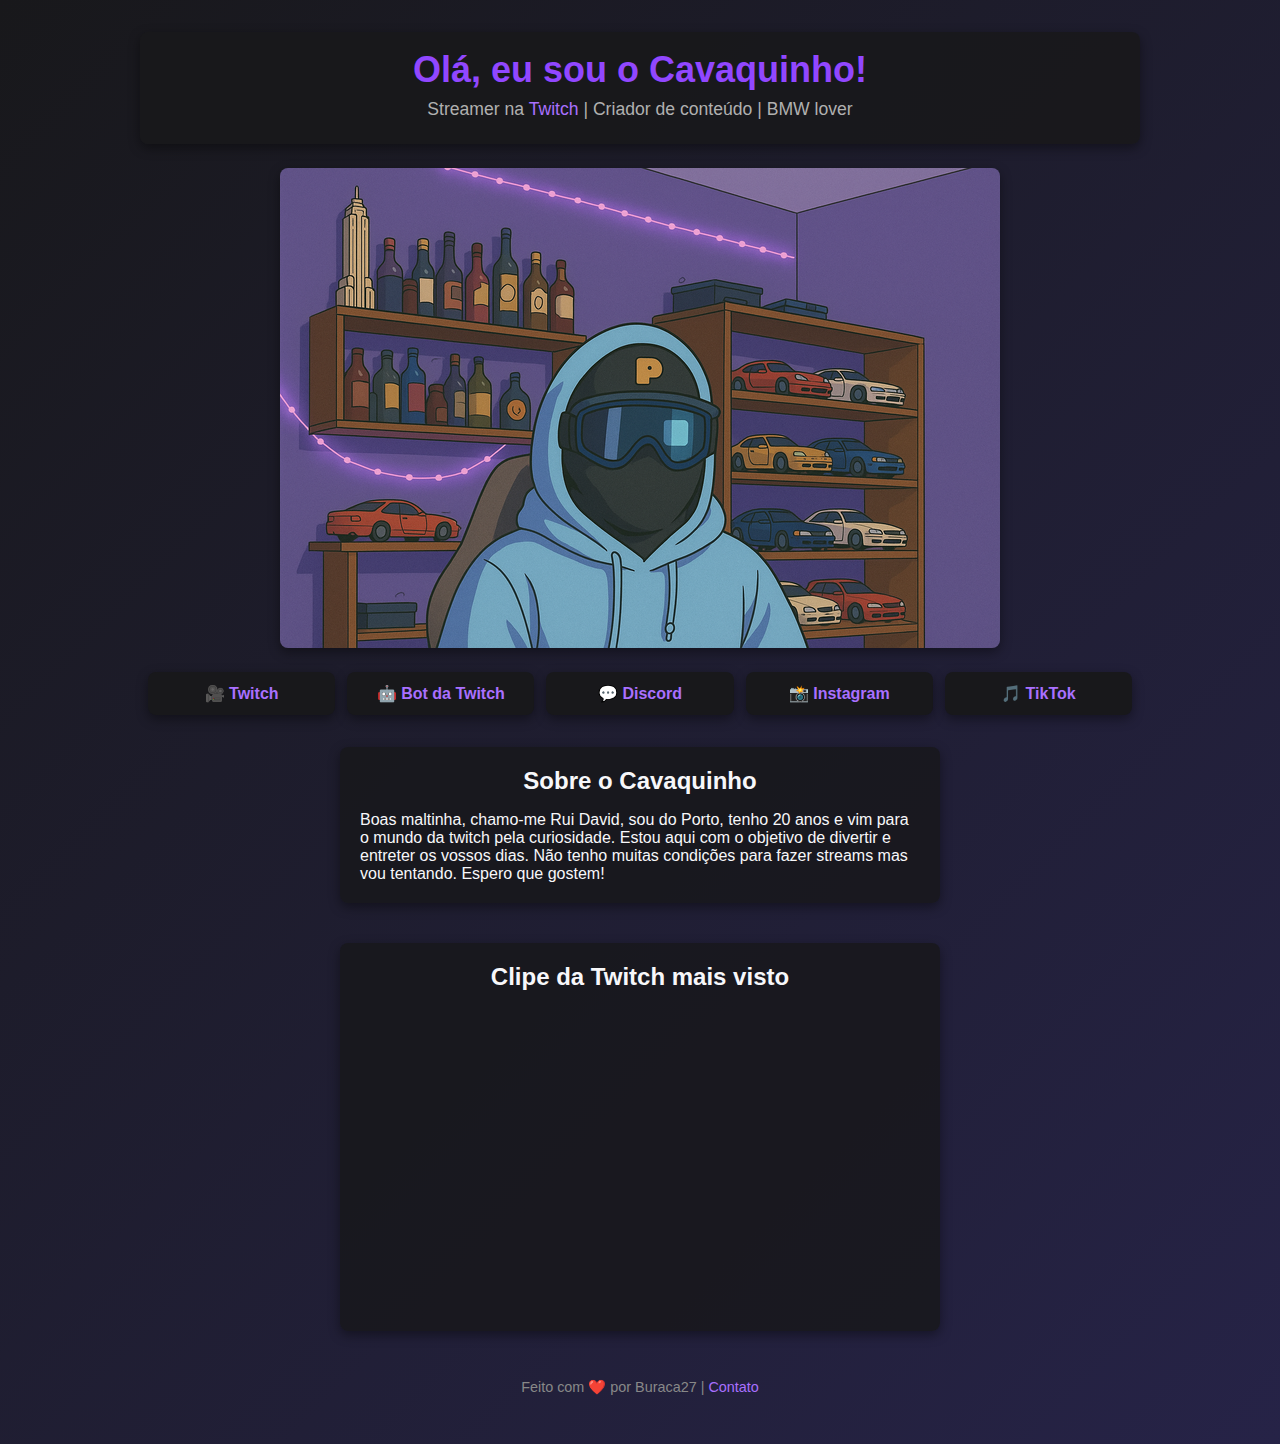
<file: index.html>
<!DOCTYPE html>
<html lang="pt">
  <head>
    <meta charset="UTF-8" />
    <title>Cavaquinho - Streamer na Twitch</title>
    <link rel="stylesheet" href="dark-theme.css" />
    <meta name="viewport" content="width=device-width, initial-scale=1" />
  </head>
  <body>
    <header class="header">
      <h1>Olá, eu sou o Cavaquinho!</h1>
      <p class="subtitle">
        Streamer na
        <a href="https://twitch.tv/cavaquiinho30" target="_blank">Twitch</a> |
        Criador de conteúdo | BMW lover
      </p>
    </header>

    <!-- Imagem de destaque -->
    <img
      src="imgs/banner.png"
      alt="Banner do Cavaquinho"
      style="
        max-width: 100%;
        border-radius: 8px;
        box-shadow: 0 4px 12px rgba(0, 0, 0, 0.4);
      "
    />

    <!-- Navegação -->
    <nav class="nav-links">
      <a
        href="https://twitch.tv/cavaquiinho30"
        target="_blank"
        class="nav-button"
        >🎥 Twitch</a
      >
      <a href="twitch.html" class="nav-button">🤖 Bot da Twitch</a>
      <a href="https://discord.gg/7awCWtXkYf" target="_blank" class="nav-button"
        >💬 Discord</a
      >
      <a
        href="https://www.instagram.com/cavaquinho30"
        target="_blank"
        class="nav-button"
        >📸 Instagram</a
      >
      <a
        href="https://www.tiktok.com/@cavaquiinhoo"
        target="_blank"
        class="nav-button"
        >🎵 TikTok</a
      >
    </nav>

    <!-- Sobre Mim -->
    <section class="info">
      <h2>Sobre o Cavaquinho</h2>
      <p>
        Boas maltinha, chamo-me Rui David, sou do Porto, tenho 20 anos e vim
        para o mundo da twitch pela curiosidade. Estou aqui com o objetivo de
        divertir e entreter os vossos dias. Não tenho muitas condições para
        fazer streams mas vou tentando. Espero que gostem!
      </p>
    </section>

    <!-- Último Clipe -->
    <section class="info">
      <h2>Clipe da Twitch mais visto</h2>
      <iframe
        src="https://clips.twitch.tv/embed?clip=TsundereBadEggnogPeoplesChamp-kGHmoq6KLTQqQFYO&parent=https://cavaquiinho.pt/"
        width="100%"
        height="300"
        frameborder="0"
        allowfullscreen="true"
        scrolling="no"
      >
      </iframe>
    </section>

    <!-- Rodapé -->
    <footer class="footer">
      <p>
        Feito com ❤️ por Buraca27 |
        <a href="mailto:buraca27@gmail.com">Contato</a>
      </p>
    </footer>
  </body>
</html>
</file>
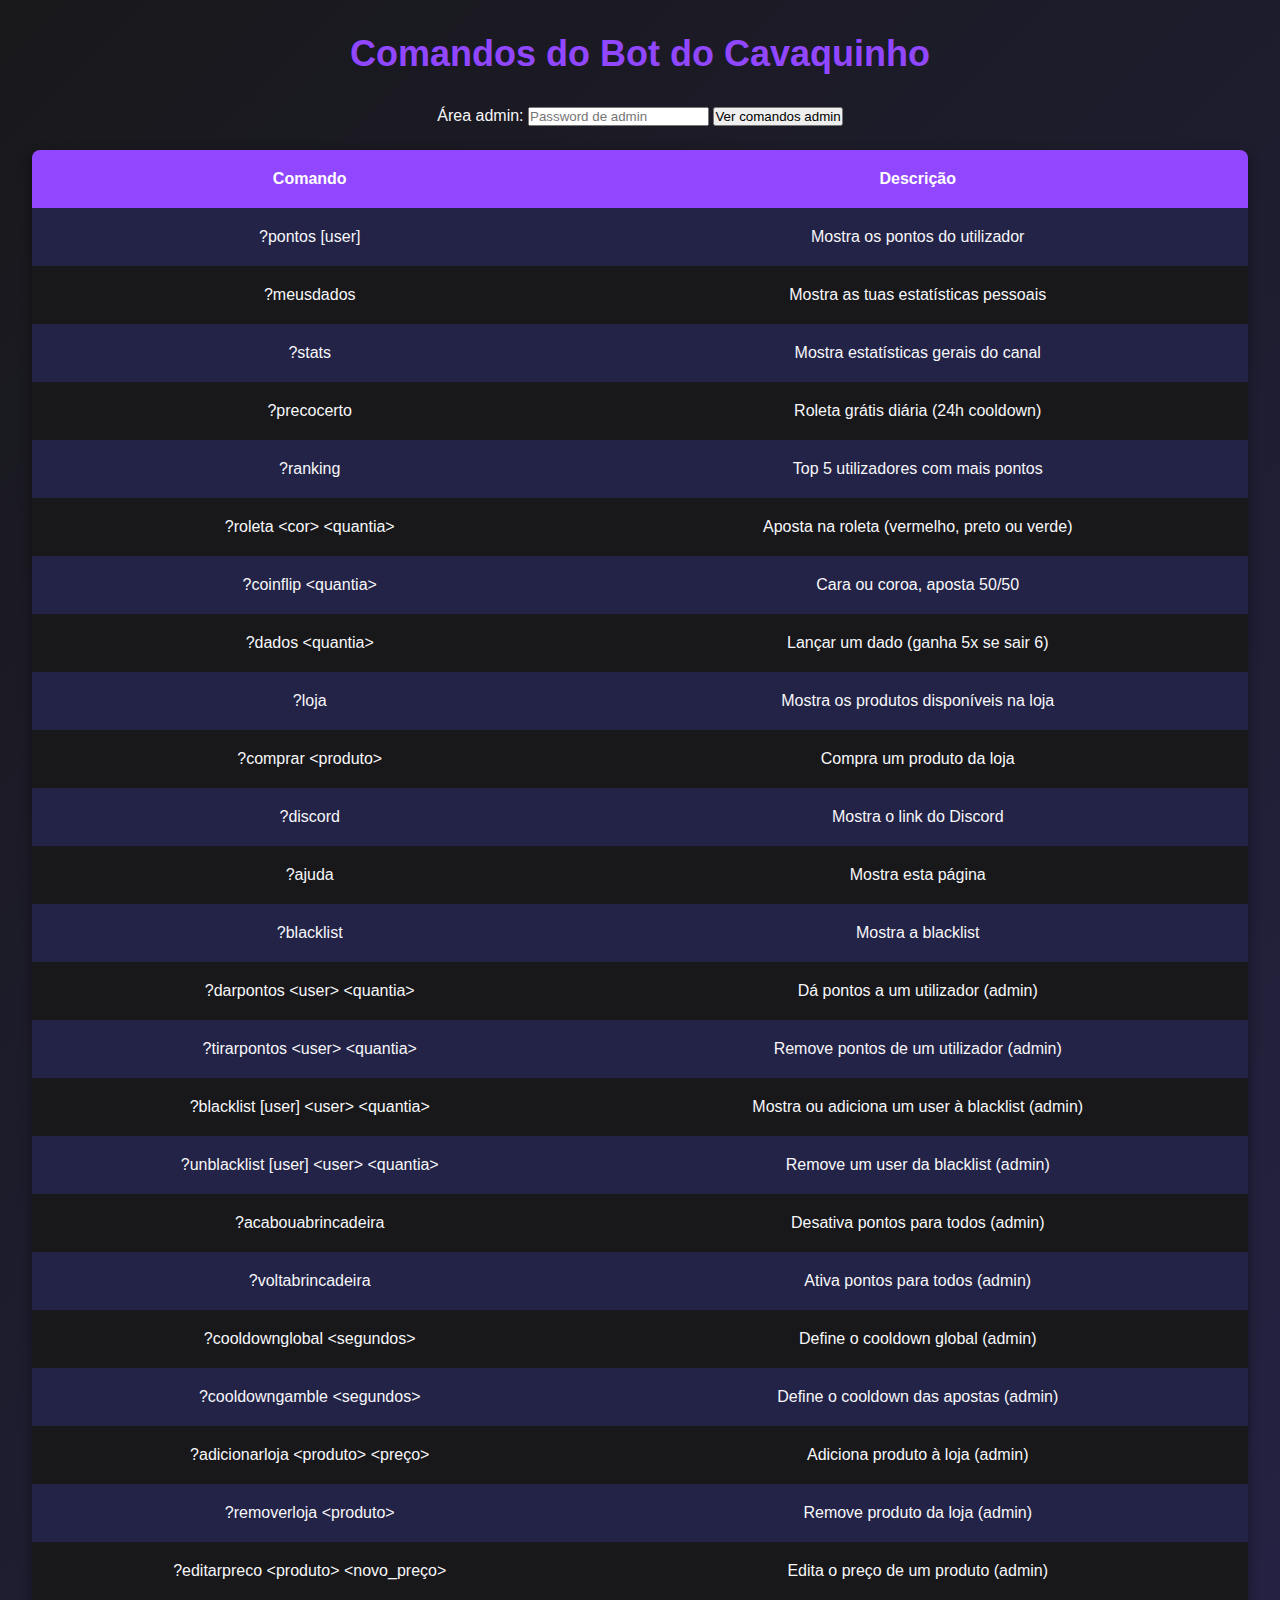
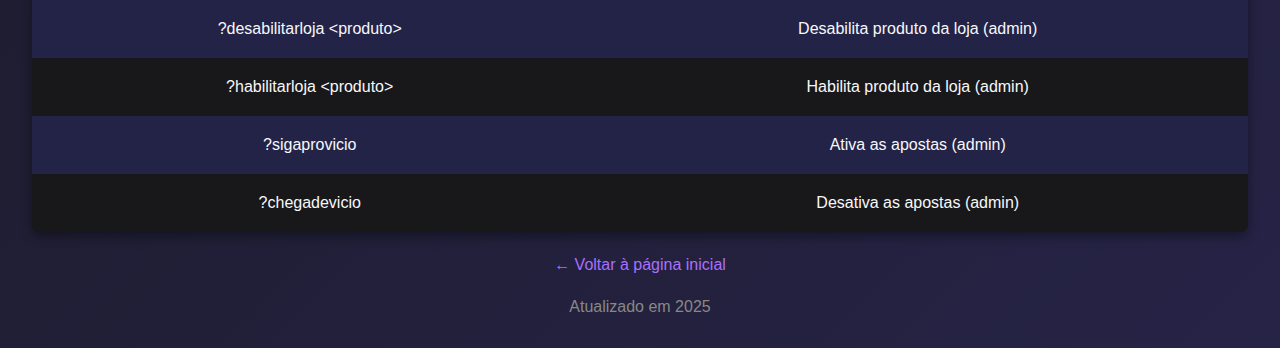
<file: commands.html>
<!DOCTYPE html>
<html lang="pt">
  <head>
    <meta charset="UTF-8" />
    <title>Comandos do Bot do Cavaquinho</title>
    <link rel="stylesheet" href="dark-theme.css" />
  </head>
  <body>
    <h1>Comandos do Bot do Cavaquinho</h1>
    <div class="admin-box">
      <label for="adminPwd">Área admin:</label>
      <input type="password" id="adminPwd" placeholder="Password de admin" />
      <button onclick="showAdmin()">Ver comandos admin</button>
      <span id="adminError" class="error"></span>
    </div>
    <table id="commandsTable">
      <tr>
        <th>Comando</th>
        <th>Descrição</th>
      </tr>
      <tr>
        <td>?pontos [user]</td>
        <td>Mostra os pontos do utilizador</td>
      </tr>
      <tr>
        <td>?meusdados</td>
        <td>Mostra as tuas estatísticas pessoais</td>
      </tr>
      <tr>
        <td>?stats</td>
        <td>Mostra estatísticas gerais do canal</td>
      </tr>
      <tr>
        <td>?precocerto</td>
        <td>Roleta grátis diária (24h cooldown)</td>
      </tr>
      <tr>
        <td>?ranking</td>
        <td>Top 5 utilizadores com mais pontos</td>
      </tr>
      <tr>
        <td>?roleta &lt;cor&gt; &lt;quantia&gt;</td>
        <td>Aposta na roleta (vermelho, preto ou verde)</td>
      </tr>
      <tr>
        <td>?coinflip &lt;quantia&gt;</td>
        <td>Cara ou coroa, aposta 50/50</td>
      </tr>
      <tr>
        <td>?dados &lt;quantia&gt;</td>
        <td>Lançar um dado (ganha 5x se sair 6)</td>
      </tr>
      <tr>
        <td>?loja</td>
        <td>Mostra os produtos disponíveis na loja</td>
      </tr>
      <tr>
        <td>?comprar &lt;produto&gt;</td>
        <td>Compra um produto da loja</td>
      </tr>
      <tr>
        <td>?discord</td>
        <td>Mostra o link do Discord</td>
      </tr>
      <tr>
        <td>?ajuda</td>
        <td>Mostra esta página</td>
      </tr>
      <tr>
        <td>?blacklist</td>
        <td>Mostra a blacklist</td>
      </tr>
      <!-- Admin-only commands (hidden by default) -->
      <tr class="admin-row">
        <td>?darpontos &lt;user&gt; &lt;quantia&gt;</td>
        <td>Dá pontos a um utilizador <span class="admin">(admin)</span></td>
      </tr>
      <tr class="admin-row">
        <td>?tirarpontos &lt;user&gt; &lt;quantia&gt;</td>
        <td>
          Remove pontos de um utilizador <span class="admin">(admin)</span>
        </td>
      </tr>
      <tr class="admin-row">
        <td>?blacklist [user] &lt;user&gt; &lt;quantia&gt;</td>
        <td>
          Mostra ou adiciona um user à blacklist
          <span class="admin">(admin)</span>
        </td>
      </tr>
      <tr class="admin-row">
        <td>?unblacklist [user] &lt;user&gt; &lt;quantia&gt;</td>
        <td>Remove um user da blacklist <span class="admin">(admin)</span></td>
      </tr>

      <tr class="admin-row">
        <td>?acabouabrincadeira</td>
        <td>Desativa pontos para todos <span class="admin">(admin)</span></td>
      </tr>
      <tr class="admin-row">
        <td>?voltabrincadeira</td>
        <td>Ativa pontos para todos <span class="admin">(admin)</span></td>
      </tr>
      <tr class="admin-row">
        <td>?cooldownglobal &lt;segundos&gt;</td>
        <td>Define o cooldown global <span class="admin">(admin)</span></td>
      </tr>
      <tr class="admin-row">
        <td>?cooldowngamble &lt;segundos&gt;</td>
        <td>
          Define o cooldown das apostas <span class="admin">(admin)</span>
        </td>
      </tr>
      <tr class="admin-row">
        <td>?adicionarloja &lt;produto&gt; &lt;preço&gt;</td>
        <td>Adiciona produto à loja <span class="admin">(admin)</span></td>
      </tr>
      <tr class="admin-row">
        <td>?removerloja &lt;produto&gt;</td>
        <td>Remove produto da loja <span class="admin">(admin)</span></td>
      </tr>
      <tr class="admin-row">
        <td>?editarpreco &lt;produto&gt; &lt;novo_preço&gt;</td>
        <td>Edita o preço de um produto <span class="admin">(admin)</span></td>
      </tr>
      <tr class="admin-row">
        <td>?desabilitarloja &lt;produto&gt;</td>
        <td>Desabilita produto da loja <span class="admin">(admin)</span></td>
      </tr>
      <tr class="admin-row">
        <td>?habilitarloja &lt;produto&gt;</td>
        <td>Habilita produto da loja <span class="admin">(admin)</span></td>
      </tr>
      <tr class="admin-row">
        <td>?sigaprovicio</td>
        <td>Ativa as apostas <span class="admin">(admin)</span></td>
      </tr>
      <tr class="admin-row">
        <td>?chegadevicio</td>
        <td>Desativa as apostas <span class="admin">(admin)</span></td>
      </tr>
    </table>
    <p style="text-align: center">
      <a href="index.html">← Voltar à página inicial</a>
    </p>
    <p style="text-align: center; color: #888">Atualizado em 2025</p>
    <script>
      // Defina a password de admin aqui (exemplo: "cavaquinho123")
      const ADMIN_PASSWORD = "cavaquinho123";
      function showAdmin() {
        const pwd = document.getElementById("adminPwd").value;
        const error = document.getElementById("adminError");
        if (pwd === ADMIN_PASSWORD) {
          document
            .getElementById("commandsTable")
            .classList.add("admin-visible");
          error.textContent = "";
        } else {
          error.textContent = "Password errada!";
        }
      }
      // Enter key submit
      document
        .getElementById("adminPwd")
        .addEventListener("keydown", function (e) {
          if (e.key === "Enter") showAdmin();
        });
    </script>
  </body>
</html>
</file>
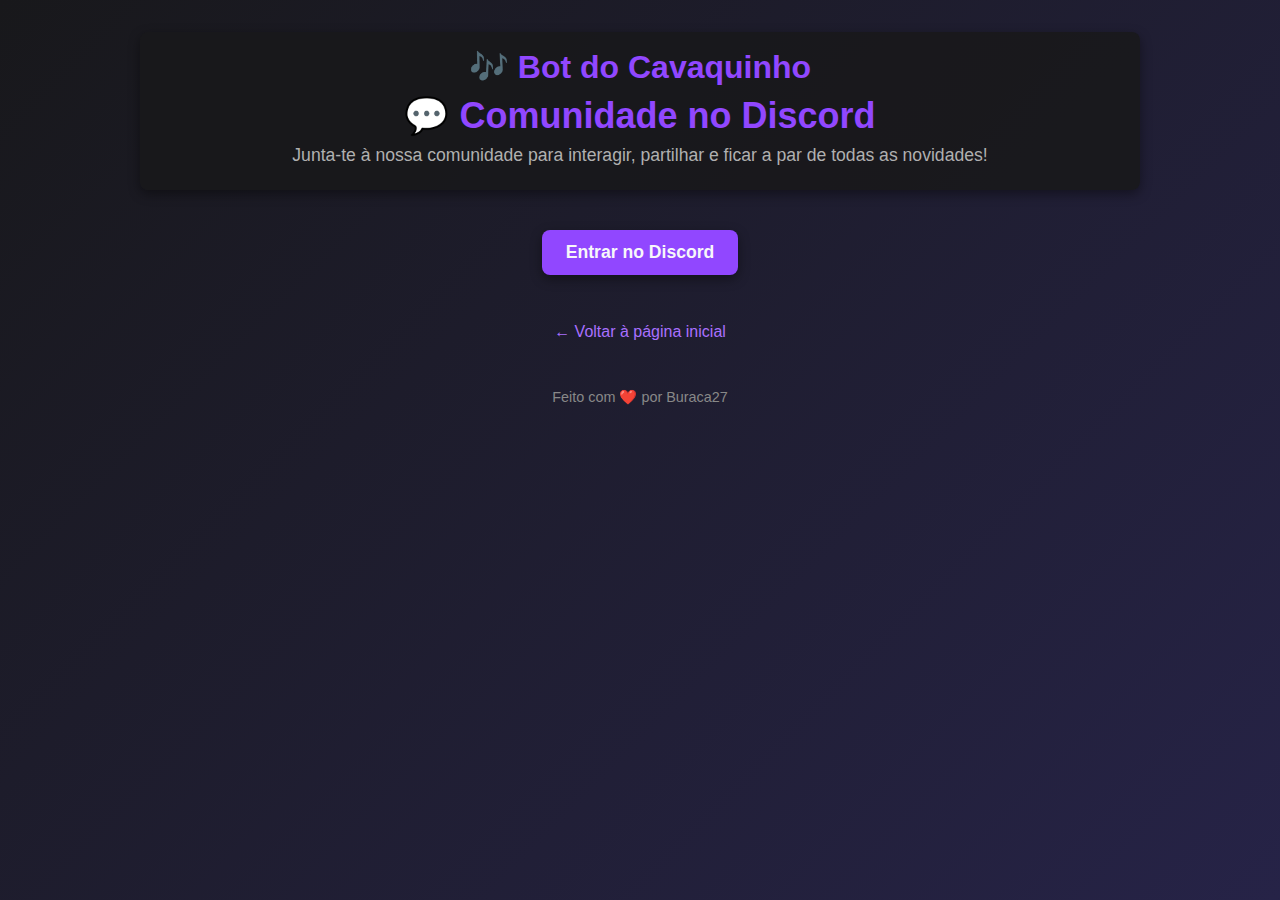
<file: discord.html>
<!DOCTYPE html>
<html lang="pt">
  <head>
    <meta charset="UTF-8" />
    <title>Discord do Bot do Cavaquinho</title>
    <link rel="stylesheet" href="dark-theme.css">
    <meta name="viewport" content="width=device-width, initial-scale=1">
  </head>
  <body>
    <header class="header">
      <div class="logo">🎶 Bot do Cavaquinho</div>
      <h1>💬 Comunidade no Discord</h1>
      <p class="subtitle">Junta-te à nossa comunidade para interagir, partilhar e ficar a par de todas as novidades!</p>
    </header>
    <div class="cta-container">
      <a href="https://teu-link-do-discord-aqui" target="_blank" class="cta-button">Entrar no Discord</a>
    </div>
    <a href="index.html" class="back-link">← Voltar à página inicial</a>
    <footer class="footer">
      <!-- <p>Feito com ❤️ por <a href="https://twitch.tv/buraca27" target="_blank">Buraca27</a></p> -->
      <p>Feito com ❤️ por Buraca27</a></p>
    </footer>
  </body>
</html>
</file>
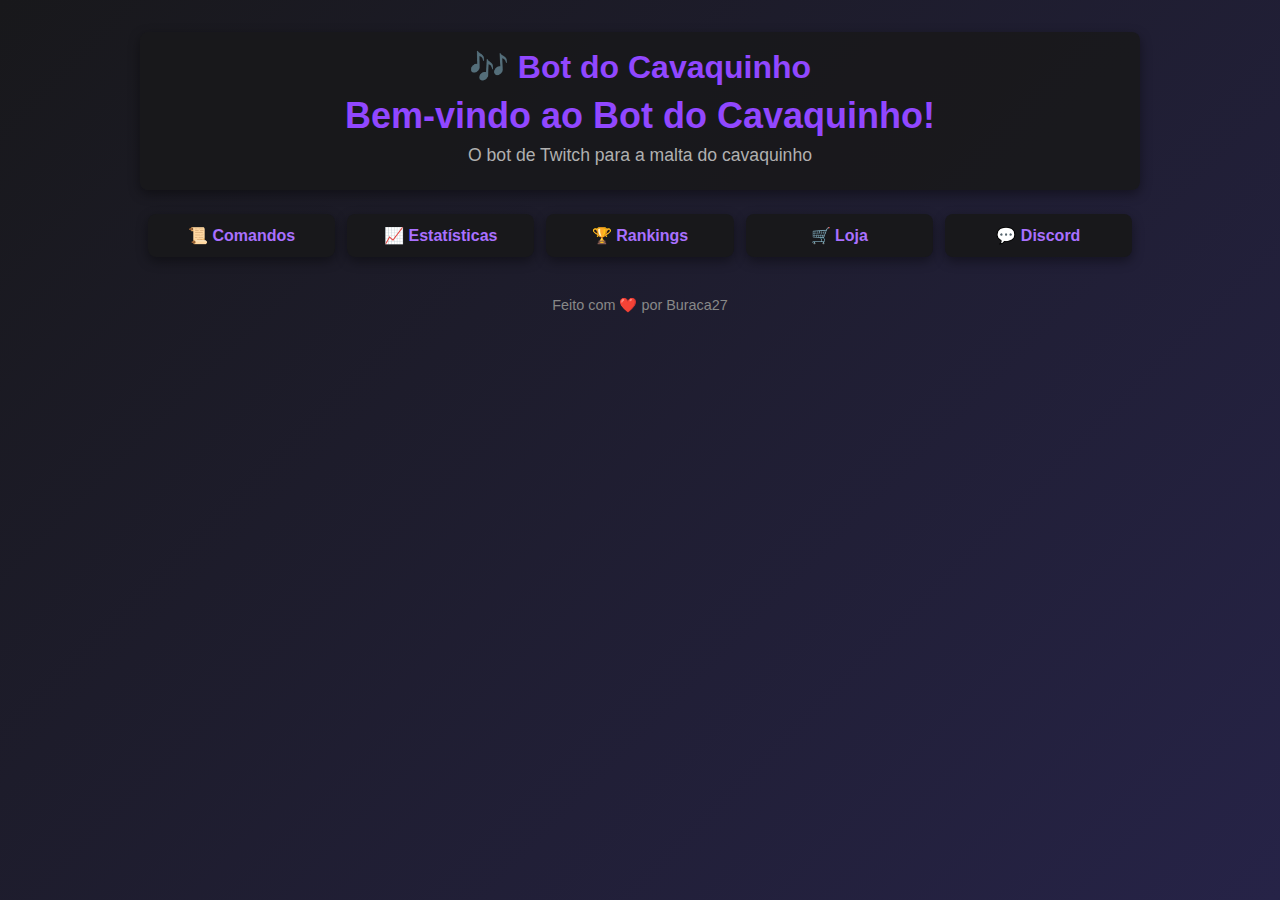
<file: twitch.html>
<!DOCTYPE html>
<html lang="pt">
  <head>
    <meta charset="UTF-8" />
    <title>Bot do Cavaquinho</title>
    <link rel="stylesheet" href="dark-theme.css" />
    <meta name="viewport" content="width=device-width, initial-scale=1">
  </head>
  <body>
    <header class="header">
      <div class="logo">🎶 Bot do Cavaquinho</div>
      <h1>Bem-vindo ao Bot do Cavaquinho!</h1>
      <p class="subtitle">O bot de Twitch para a malta do cavaquinho</p>
    </header>
    <nav class="nav-links">
      <a href="commands.html" class="nav-button">📜 Comandos</a>
      <a href="stats.html" class="nav-button">📈 Estatísticas</a>
      <a href="ranking.html" class="nav-button">🏆 Rankings</a>
      <a href="loja.html" class="nav-button">🛒 Loja</a>
      <a href="discord.html" class="nav-button">💬 Discord</a>
    </nav>
    <footer class="footer">
      <!-- <p>Feito com ❤️ por <a href="https://twitch.tv/buraca27" target="_blank">Buraca27</a></p> -->
      <p>Feito com ❤️ por Buraca27</a></p>
    </footer>
  </body>
</html>
</file>
<file: dark-theme.css>
:root {
  --twitch-purple: #9147ff;
  --twitch-dark: #18181b;
  --twitch-bg-gradient: linear-gradient(135deg, #18181b 0%, #262347 100%);
  --twitch-accent: #a970ff;
  --twitch-highlight: #f7f7fa;
  --twitch-error: #ff4b4b;
  --border-radius: 8px;
  --shadow: 0 4px 12px rgba(0, 0, 0, 0.4);
  --transition: all 0.2s ease;
  --glow: 0 0 8px rgba(145, 71, 255, 0.5);
  --backdrop-blur: blur(8px);
}

/* Reset */
* {
  box-sizing: border-box;
  margin: 0;
  padding: 0;
}

html, body {
  width: 100%;
  min-height: 100vh;
  font-family: 'Inter', 'Segoe UI', Arial, sans-serif;
  background: var(--twitch-bg-gradient);
  color: var(--twitch-highlight);
  font-size: 16px;
  overflow-x: hidden;
  -webkit-overflow-scrolling: touch;
}

body {
  display: flex;
  flex-direction: column;
  align-items: center;
  padding: 1.5rem;
  gap: 1.5rem;
}

/* Header */
.header {
  text-align: center;
  width: 100%;
  max-width: 1000px;
  padding: 1rem;
  background: rgba(24, 24, 27, 0.9);
  border-radius: var(--border-radius);
  box-shadow: var(--shadow);
}

.logo {
  font-size: clamp(1.5rem, 5vw, 2rem);
  font-weight: 700;
  color: var(--twitch-purple);
  margin-bottom: 0.5rem;
}

.subtitle {
  font-size: clamp(0.9rem, 3vw, 1.1rem);
  color: #b0b0b0;
  margin-bottom: 0.5rem;
}

/* Headings */
h1 {
  font-size: clamp(1.75rem, 6vw, 2.25rem);
  color: var(--twitch-purple);
  text-align: center;
  margin-bottom: 0.5rem;
  line-height: 1.2;
}

h2 {
  font-size: clamp(1.25rem, 5vw, 1.5rem);
  color: var(--twitch-highlight);
  text-align: center;
  margin-bottom: 1rem;
}

h3 {
  font-size: clamp(0.9rem, 4vw, 1.1rem);
  color: var(--twitch-highlight);
  margin-bottom: 0.5rem;
}

/* Links */
a {
  color: var(--twitch-accent);
  text-decoration: none;
  transition: var(--transition);
}
a:hover {
  color: var(--twitch-purple);
  text-decoration: none;
  filter: brightness(1.2);
}

/* User Link */
.user-link {
  cursor: pointer;
  color: var(--twitch-accent);
  font-weight: 600;
  padding: 0.25rem 0.5rem;
  border-radius: 4px;
  display: inline-block;
  transition: var(--transition);
}
.user-link:hover, .user-link:focus {
  color: var(--twitch-purple);
  background: rgba(145, 71, 255, 0.1);
}

/* Navigation */
.nav-links {
  display: grid;
  grid-template-columns: repeat(auto-fit, minmax(140px, 1fr));
  gap: 0.75rem;
  width: 100%;
  max-width: 1000px;
  padding: 0 0.5rem;
}

.nav-button {
  display: flex;
  align-items: center;
  justify-content: center;
  padding: 0.75rem;
  background: var(--twitch-dark);
  border-radius: var(--border-radius);
  font-size: clamp(0.9rem, 3.5vw ivory, 1rem);
  font-weight: 600;
  box-shadow: var(--shadow);
  transition: var(--transition);
}
.nav-button:hover, .nav-button:focus {
  background: var(--twitch-purple);
  color: var(--twitch-highlight);
  box-shadow: var(--glow);
  transform: translateY(-2px);
}

/* CTA Button */
.cta-container {
  width: 100%;
  max-width: 600px;
  text-align: center;
  margin: 1rem 0;
}

.cta-button {
  display: inline-flex;
  align-items: center;
  justify-content: center;
  padding: 0.75rem 1.5rem;
  background: var(--twitch-purple);
  border-radius: var(--border-radius);
  font-size: clamp(1rem, 4vw, 1.1rem);
  font-weight: 600;
  color: var(--twitch-highlight);
  box-shadow: var(--shadow);
  transition: var(--transition);
}
.cta-button:hover, .cta-button:focus {
  background: var(--twitch-accent);
  color: var(--twitch-dark);
  box-shadow: var(--glow);
  transform: translateY(-2px);
}

/* Table */
.table-wrapper {
  width: 100%;
  max-width: 1000px;
  overflow-x: auto;
  margin: 0.5rem 0;
  -webkit-overflow-scrolling: touch;
}

table {
  width: 100%;
  min-width: 320px;
  border-collapse: collapse;
  background: var(--twitch-dark);
  border-radius: var(--border-radius);
  overflow: hidden;
  box-shadow: var(--shadow);
}

th, td {
  padding: 1rem 0.75rem;
  text-align: center;
  font-size: clamp(0.85rem, 3.5vw, 0.95rem);
}

th {
  background-color: var(--twitch-purple);
  color: white;
  position: sticky;
  top: 0;
  z-index: 1;
}

tr:nth-child(even) {
  background-color: #232347;
}

tr:nth-child(odd) {
  background-color: #18181b;
}

tr:hover {
  background-color: #2d1a4d;
}

/* Search bar */
.searchbar {
  display: flex;
  flex-direction: column;
  gap: 0.5rem;
  align-items: center;
  margin-bottom: 1rem;
  width: 100%;
  max-width: 600px;
  padding: 0 0.5rem;
}

.searchbar input {
  padding: 0.75rem 1rem;
  border-radius: var(--border-radius);
  border: 1px solid #444;
  background: #232347;
  color: white;
  width: 100%;
  font-size: clamp(0.9rem, 4vw, 1rem);
  transition: var(--transition);
}
.searchbar input:focus {
  outline: none;
  border-color: var(--twitch-purple);
  box-shadow: var(--glow);
}

.searchbar button {
  padding: 0.75rem 1rem;
  border: none;
  border-radius: var(--border-radius);
  background: var(--twitch-purple);
  color: white;
  font-weight: 600;
  cursor: pointer;
  width: 100%;
  font-size: clamp(0.9rem, 4vw, 1rem);
  transition: var(--transition);
  touch-action: manipulation;
}
.searchbar button:hover, .searchbar button:focus {
  background: var(--twitch-accent);
  color: var(--twitch-dark);
  box-shadow: var(--glow);
  transform: translateY(-2px);
}

/* Info Box */
.info {
  background: rgba(24, 24, 27, 0.85);
  padding: 1.25rem;
  border-radius: var(--border-radius);
  max-width: 600px;
  width: 100%;
  margin: 0.5rem 0;
  box-shadow: var(--shadow);
  font-size: clamp(0.9rem, 3.5vw, 1rem);
}

/* Stats Grid */
.stats-grid {
  display: grid;
  grid-template-columns: repeat(auto-fit, minmax(160px, 1fr));
  gap: 0.75rem;
  width: 100%;
}

.stat-card {
  background: var(--twitch-dark);
  border-radius: var(--border-radius);
  padding: 0.75rem;
  text-align: center;
  box-shadow: var(--shadow);
  transition: var(--transition);
}
.stat-card:hover {
  transform: translateY(-3px);
  box-shadow: var(--glow);
}

.stat-icon {
  font-size: 1.5rem;
  color: var(--twitch-purple);
  margin-bottom: 0.25rem;
}

.stat-value {
  font-size: clamp(1rem, 4vw, 1.25rem);
  font-weight: 700;
  color: var(--twitch-accent);
  transition: opacity 0.3s ease;
}
.stat-value.loaded {
  opacity: 1;
}
.stat-value.error {
  color: var(--twitch-error);
}

.stats-note {
  color: #888;
  font-size: clamp(0.8rem, 3vw, 0.9rem);
  text-align: center;
  margin: 1rem 0;
}

/* Back Link */
.back-link {
  display: inline-block;
  padding: 0.5rem 1rem;
  font-size: clamp(0.9rem, 3.5vw, 1rem);
  transition: var(--transition);
}
.back-link:hover, .back-link:focus {
  color: var(--twitch-purple);
  transform: translateX(-3px);
}

/* Footer */
.footer {
  text-align: center;
  padding: 1rem;
  color: #888;
  font-size: clamp(0.8rem, 3vw, 0.9rem);
  width: 100%;
  max-width: 1000px;
}

.footer a {
  color: var(--twitch-accent);
}
.footer a:hover {
  color: var(--twitch-purple);
}

/* User Stats Modal */
.user-stats-modal {
  display: none;
  position: fixed;
  top: 0;
  left: 0;
  width: 100%;
  height: 100%;
  background: rgba(0, 0, 0, 0.7);
  backdrop-filter: var(--backdrop-blur);
  z-index: 1000;
  align-items: center;
  justify-content: center;
  opacity: 0;
  transition: opacity var(--transition);
}
.user-stats-modal.loaded {
  opacity: 1;
}

.user-stats-content {
  background: var(--twitch-dark);
  border: 1px solid var(--twitch-purple);
  border-radius: var(--border-radius);
  box-shadow: var(--shadow), var(--glow);
  padding: 1rem;
  position: relative;
  width: 80%;
  max-width: 400px;
  max-height: 70vh;
  overflow-y: auto;
  -webkit-overflow-scrolling: touch;
  transform: scale(0.7);
  transition: transform var(--transition), opacity var(--transition);
}
.user-stats-modal.loaded .user-stats-content {
  transform: scale(1);
  opacity: 1;
}

.close-button {
  position: absolute;
  top: 0.5rem;
  right: 0.5rem;
  background: var(--twitch-purple);
  border: none;
  border-radius: 50%;
  color: var(--twitch-highlight);
  font-size: 0.9rem;
  width: 1.5rem;
  height: 1.5rem;
  display: flex;
  align-items: center;
  justify-content: center;
  cursor: pointer;
  transition: var(--transition);
}
.close-button:hover, .close-button:focus {
  background: var(--twitch-accent);
  color: var(--twitch-dark);
  box-shadow: var(--glow);
  transform: scale(1.1);
}

/* Not Found Message */
.notfound {
  color: var(--twitch-error);
  font-size: clamp(0.9rem, 3.5vw, 1rem);
  text-align: center;
  margin: 1rem 0;
}

/* Responsive Design */
@media (min-width: 1200px) {
  body {
    padding: 2rem;
  }

  .header, .nav-links, .stats-grid, .table-wrapper, .footer, .cta-container {
    max-width: 1000px;
  }

  .nav-links {
    grid-template-columns: repeat(5, 1fr);
  }

  th, td {
    padding: 1.25rem 1rem;
    font-size: clamp(0.9rem, 2vw, 1rem);
  }

  .searchbar {
    flex-direction: row;
    gap: 0.75rem;
  }

  .searchbar input, .searchbar button {
    width: auto;
  }

  .user-stats-content {
    max-width: 600px;
    padding: 1.5rem;
  }

  .stat-card {
    padding: 1rem;
  }

  .stat-icon {
    font-size: 2rem;
  }

  .stat-value {
    font-size: clamp(1.25rem, 4vw, 1.5rem);
  }
}

@media (max-width: 768px) {
  body {
    padding: 0.75rem;
  }

  .header {
    padding: 0.75rem;
  }

  h1 {
    font-size: clamp(1.5rem, 5vw, 1.75rem);
  }

  h2 {
    font-size: clamp(1rem, 4vw, 1.25rem);
  }

  h3 {
    font-size: clamp(0.85rem, 3.5vw, 1rem);
  }

  .table-wrapper {
    margin: 0;
  }

  table {
    min-width: 100%;
  }

  th, td {
    padding: 0.75rem 0.5rem;
    font-size: clamp(0.8rem, 3vw, 0.9rem);
  }

  .searchbar {
    max-width: 100%;
  }

  .searchbar input, .searchbar button {
    padding: 0.65rem 0.75rem;
    font-size: clamp(0.85rem, 3.5vw, 0.95rem);
  }

  .info, .stat-card {
    margin: 0.5rem;
    padding: 0.75rem;
  }

  .stats-grid {
    grid-template-columns: 1fr;
  }

  .user-stats-content {
    width: 80%;
    max-width: 400px;
    padding: 1rem;
  }

  .cta-button {
    padding: 0.65rem 1rem;
  }
}

@media (max-width: 480px) {
  .nav-links {
    grid-template-columns: 1fr;
  }

  .nav-button {
    padding: 0.65rem;
  }

  th, td {
    padding: 0.5rem 0.25rem;
  }

  .stat-card {
    padding: 0.5rem;
  }

  .stat-icon {
    font-size: 1.25rem;
  }

  .stat-value {
    font-size: clamp(0.9rem, 3.5vw, 1.1rem);
  }
}
</file>
